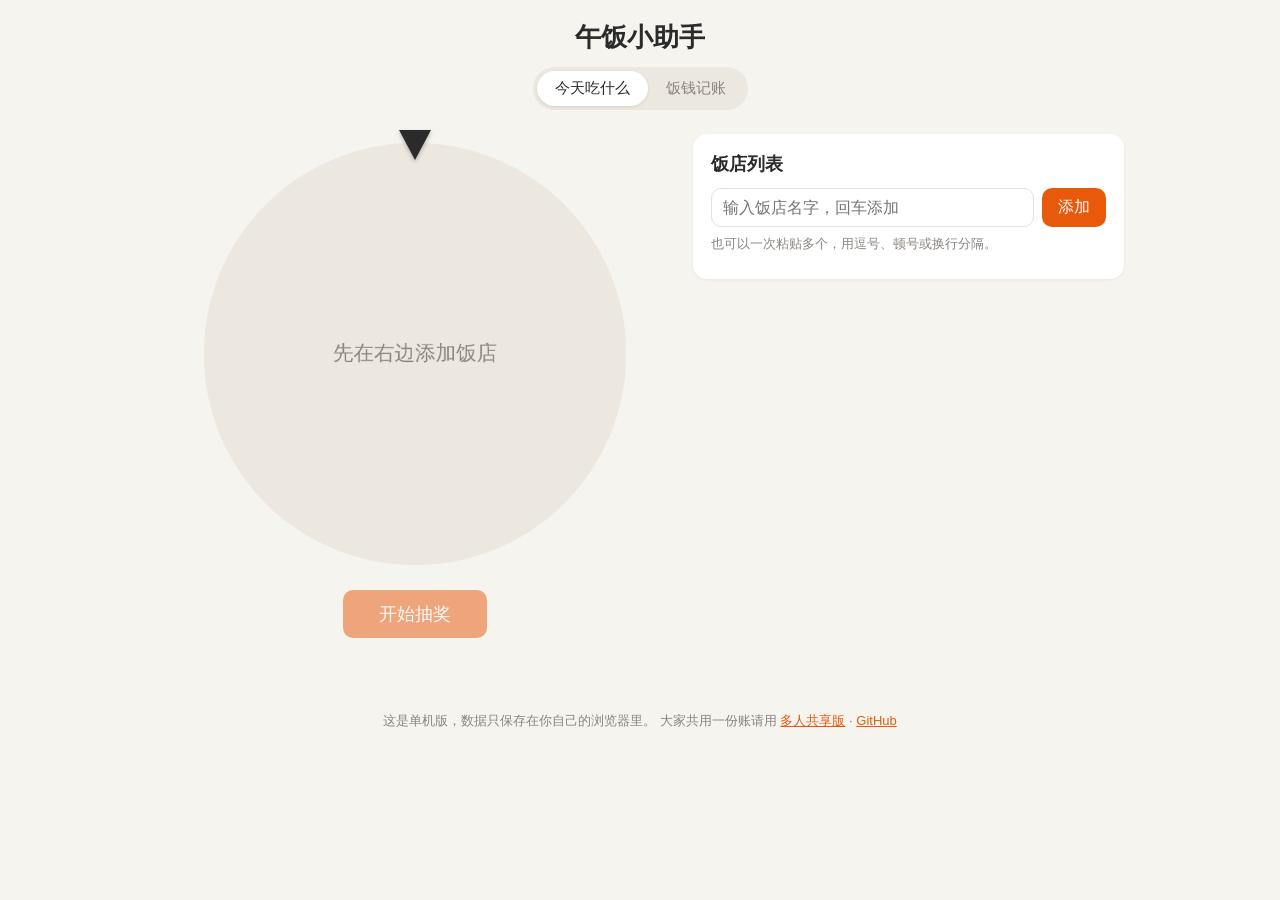
<file: index.html>
<!doctype html>
<html lang="zh-CN">
<head>
  <meta charset="utf-8">
  <meta name="viewport" content="width=device-width, initial-scale=1">
  <title>午饭小助手</title>
  <link rel="stylesheet" href="style.css">
</head>
<body>
  <header>
    <h1>午饭小助手</h1>
    <nav class="tabs">
      <button class="tab active" data-tab="wheel">今天吃什么</button>
      <button class="tab" data-tab="ledger">饭钱记账</button>
    </nav>
  </header>

  <main>
    <!-- 抽奖转盘 -->
    <section id="wheel" class="panel active">
      <div class="wheel-layout">
        <div class="wheel-box">
          <div class="pointer"></div>
          <canvas id="wheelCanvas" width="600" height="600"></canvas>
          <button id="spinBtn" class="primary big">开始抽奖</button>
          <p id="result" class="result"></p>
        </div>

        <div class="card">
          <h2>饭店列表</h2>
          <form id="restaurantForm" class="row">
            <input id="restaurantInput" type="text" placeholder="输入饭店名字，回车添加" maxlength="30" autocomplete="off">
            <button type="submit" class="primary">添加</button>
          </form>
          <p class="hint">也可以一次粘贴多个，用逗号、顿号或换行分隔。</p>
          <ul id="restaurantList" class="list"></ul>
          <button id="clearRestaurants" class="danger-link">清空列表</button>
        </div>
      </div>
    </section>

    <!-- 记账 -->
    <section id="ledger" class="panel">
      <div class="balance card">
        <span class="label">当前余额（CAD）</span>
        <span id="balance" class="amount">$0.00</span>
        <span id="balanceSub" class="sub"></span>
      </div>

      <div class="ledger-layout">
        <div class="card">
          <h2>记一笔</h2>
          <form id="txForm" class="tx-form">
            <div class="seg">
              <label><input type="radio" name="type" value="expense" checked> 消费（扣除）</label>
              <label><input type="radio" name="type" value="deposit"> 存入（充值）</label>
            </div>
            <label>金额（加元 CAD）
              <input id="txAmount" type="number" step="0.01" min="0.01" inputmode="decimal" placeholder="0.00" required>
            </label>
            <label>日期
              <input id="txDate" type="date" required>
            </label>
            <label>备注
              <input id="txNote" type="text" list="restaurantOptions" maxlength="50" placeholder="例如：饭店名 / 谁存的钱">
              <datalist id="restaurantOptions"></datalist>
            </label>
            <button type="submit" class="primary">保存</button>
          </form>
        </div>

        <div class="card">
          <div class="card-head">
            <h2>流水记录</h2>
            <div class="tools">
              <button id="exportBtn" class="small">导出备份</button>
              <label class="small file-btn">导入备份<input id="importInput" type="file" accept="application/json" hidden></label>
            </div>
          </div>
          <div id="stats" class="stats"></div>
          <ul id="txList" class="list tx-list"></ul>
          <p id="txEmpty" class="hint">还没有记录。先存入一笔钱吧。</p>
        </div>
      </div>
    </section>
  </main>

  <footer class="site-footer">
    这是单机版，数据只保存在你自己的浏览器里。
    大家共用一份账请用 <a href="https://claude.ai/artifact/6weheAjdWcavcL1BmKXZ1e" target="_blank" rel="noopener">多人共享版</a>
    · <a href="https://github.com/lv5accelerator-xy/lunch-money" target="_blank" rel="noopener">GitHub</a>
  </footer>

  <script src="app.js"></script>
</body>
</html>
</file>
<file: style.css>
:root {
  --bg: #f6f4ef;
  --card: #ffffff;
  --text: #2b2b2b;
  --muted: #8a8580;
  --line: #e7e2da;
  --accent: #e8590c;
  --accent-dark: #c44b08;
  --green: #2f9e44;
  --red: #e03131;
}

* { box-sizing: border-box; }

body {
  margin: 0;
  font-family: -apple-system, BlinkMacSystemFont, "PingFang SC", "Microsoft YaHei", "Segoe UI", sans-serif;
  background: var(--bg);
  color: var(--text);
}

header {
  text-align: center;
  padding: 20px 16px 8px;
}
h1 { margin: 0 0 12px; font-size: 26px; }
h2 { margin: 0 0 12px; font-size: 18px; }

.tabs { display: inline-flex; background: #ece7df; border-radius: 999px; padding: 4px; }
.tab {
  border: 0; background: transparent; padding: 8px 18px; border-radius: 999px;
  font-size: 15px; cursor: pointer; color: var(--muted);
}
.tab.active { background: var(--card); color: var(--text); box-shadow: 0 1px 3px rgba(0,0,0,.1); }

main { max-width: 1000px; margin: 0 auto; padding: 16px; }
.panel { display: none; }
.panel.active { display: block; }

.card {
  background: var(--card); border-radius: 14px; padding: 18px;
  box-shadow: 0 1px 3px rgba(0,0,0,.06);
}
.card-head { display: flex; justify-content: space-between; align-items: center; gap: 8px; flex-wrap: wrap; margin-bottom: 8px; }
.card-head h2 { margin: 0; }

button { font: inherit; cursor: pointer; }
.primary {
  background: var(--accent); color: #fff; border: 0; border-radius: 10px; padding: 9px 16px;
}
.primary:hover { background: var(--accent-dark); }
.primary:disabled { opacity: .5; cursor: default; }
.primary.big { font-size: 18px; padding: 12px 36px; margin-top: 16px; }
.small {
  background: #f1ede6; border: 0; border-radius: 8px; padding: 6px 10px; font-size: 13px; color: var(--text);
}
.file-btn { cursor: pointer; display: inline-block; }
.danger-link { background: none; border: 0; color: var(--muted); font-size: 13px; margin-top: 8px; padding: 0; }
.danger-link:hover { color: var(--red); }

input[type="text"], input[type="number"], input[type="date"] {
  width: 100%; padding: 9px 11px; border: 1px solid var(--line); border-radius: 10px; font: inherit; background: #fff;
}
input:focus { outline: 2px solid rgba(232,89,12,.3); border-color: var(--accent); }

.row { display: flex; gap: 8px; }
.row button { flex-shrink: 0; }
.hint { color: var(--muted); font-size: 13px; margin: 8px 0; }

/* 转盘 */
.wheel-layout { display: grid; grid-template-columns: minmax(0, 1.2fr) minmax(0, 1fr); gap: 20px; align-items: start; }
.wheel-box { position: relative; display: flex; flex-direction: column; align-items: center; }
#wheelCanvas { width: 100%; max-width: 440px; height: auto; aspect-ratio: 1; }
.pointer {
  position: absolute; top: -4px; left: 50%; transform: translateX(-50%); z-index: 2;
  width: 0; height: 0; border-left: 16px solid transparent; border-right: 16px solid transparent;
  border-top: 30px solid var(--text);
  filter: drop-shadow(0 2px 2px rgba(0,0,0,.25));
}
.result { font-size: 22px; font-weight: 600; min-height: 1.5em; margin: 14px 0 0; text-align: center; }
.result strong { color: var(--accent); }

.list { list-style: none; margin: 8px 0 0; padding: 0; max-height: 360px; overflow-y: auto; }
.list li {
  display: flex; align-items: center; justify-content: space-between; gap: 8px;
  padding: 8px 4px; border-bottom: 1px solid var(--line);
}
.list li:last-child { border-bottom: 0; }
.dot { display: inline-block; width: 10px; height: 10px; border-radius: 50%; margin-right: 8px; vertical-align: middle; }
.del { background: none; border: 0; color: var(--muted); font-size: 18px; line-height: 1; padding: 2px 6px; }
.del:hover { color: var(--red); }

/* 记账 */
.balance { display: flex; flex-direction: column; align-items: center; padding: 22px; margin-bottom: 20px; }
.balance .label { color: var(--muted); font-size: 14px; }
.balance .amount { font-size: 40px; font-weight: 700; margin: 4px 0; font-variant-numeric: tabular-nums; }
.balance .amount.low { color: var(--red); }
.balance .sub { color: var(--muted); font-size: 13px; }

.ledger-layout { display: grid; grid-template-columns: minmax(0, 1fr) minmax(0, 1.4fr); gap: 20px; align-items: start; }
.tx-form { display: flex; flex-direction: column; gap: 12px; }
.tx-form label { display: flex; flex-direction: column; gap: 4px; font-size: 14px; color: var(--muted); }
.seg { display: flex; gap: 16px; flex-wrap: wrap; }
.seg label { flex-direction: row; align-items: center; gap: 4px; color: var(--text); cursor: pointer; }

.stats { display: flex; gap: 16px; flex-wrap: wrap; font-size: 13px; color: var(--muted); }
.stats b { color: var(--text); font-variant-numeric: tabular-nums; }

.tx-list { max-height: 480px; }
.tx-main { min-width: 0; }
.tx-note { overflow: hidden; text-overflow: ellipsis; white-space: nowrap; }
.tx-date { font-size: 12px; color: var(--muted); }
.tx-right { display: flex; align-items: center; gap: 4px; flex-shrink: 0; }
.tx-amt { font-variant-numeric: tabular-nums; font-weight: 600; }
.tx-amt.expense { color: var(--red); }
.tx-amt.deposit { color: var(--green); }
.day-head { background: #faf8f4; font-size: 12px; color: var(--muted); padding: 4px 6px !important; }

@media (max-width: 720px) {
  .wheel-layout, .ledger-layout { grid-template-columns: minmax(0, 1fr); }
  .balance .amount { font-size: 34px; }
}

.site-footer { max-width: 1000px; margin: 8px auto 32px; padding: 0 16px; text-align: center; font-size: 13px; color: var(--muted); line-height: 1.8; }
.site-footer a { color: var(--accent); }
</file>
